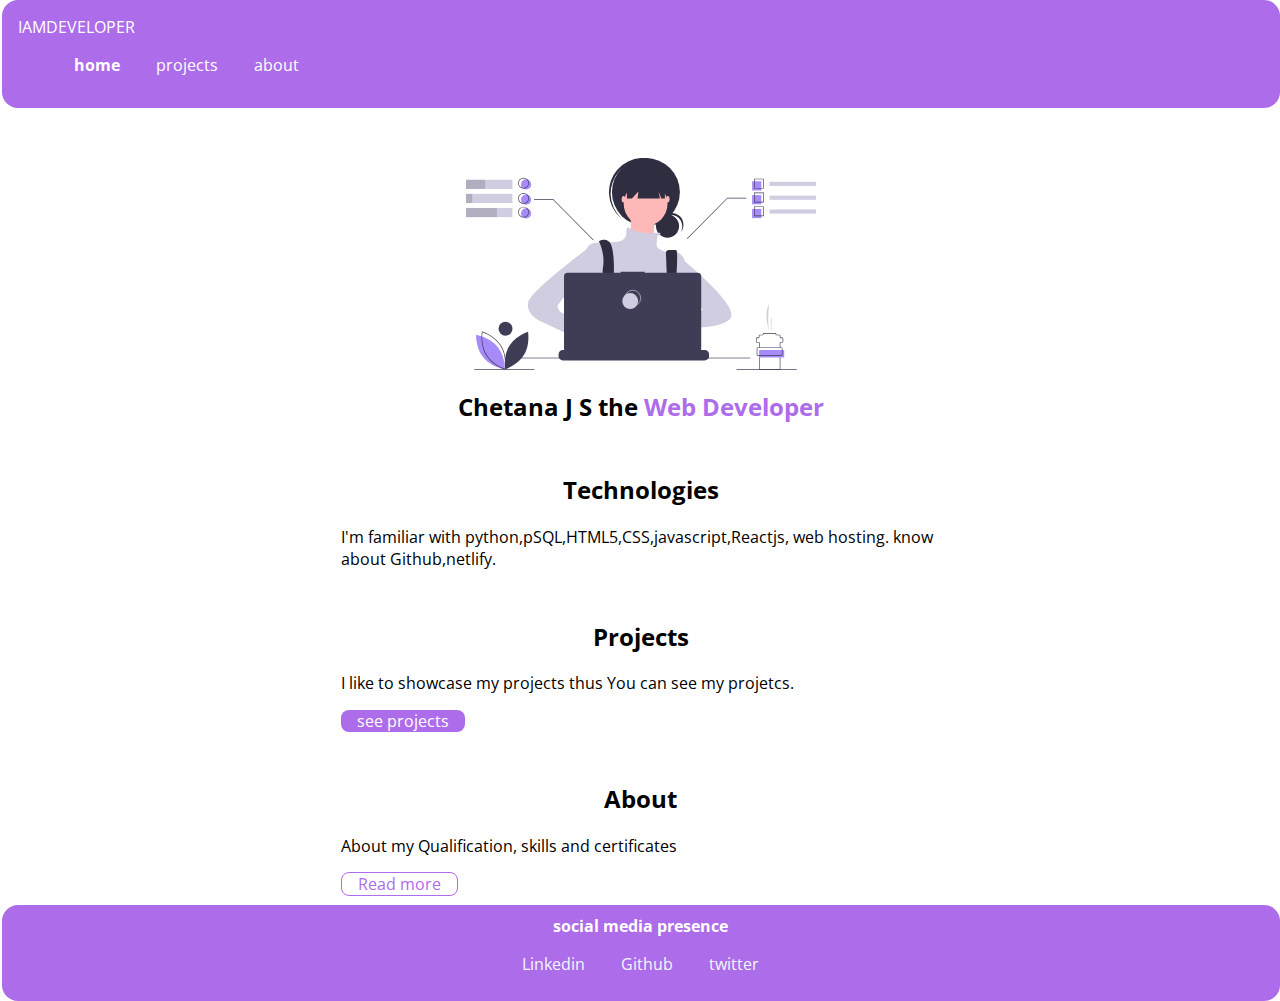
<file: index.html>
<!DOCTYPE html>
<html lang="en">
<head>
    <meta charset="UTF-8">
    <meta name="viewport" content="width=device-width, initial-scale=1.0">
    <title>portfolio</title>
    <link rel="stylesheet" href="components.css">
</head>
<body>
<nav>
    <div>IAMDEVELOPER</div>
    <ul>
        <li class="inlinelist">
            <a class="clr link-active" href="/index.html">home</a>
        </li>
        <li class="inlinelist">
            <a class="clr" href="/projects.html">projects</a>
        </li>
        <li class="inlinelist">
            <a class="clr" href="/about.html">about</a>
        </li>
       
    </ul>
</nav>
<header class="head"></header>
    <img class="img" src="images/cjs2.svg">

    <h2 class="name">Chetana J S the <span class="span">Web Developer</span> </h2>
</header>

<section class="secclr">
    
    <div class="container">
        <h2 class="section">Technologies</h2>
        <p>I'm familiar with python,pSQL,HTML5,CSS,javascript,Reactjs,
         web hosting. know about Github,netlify.</p>
    </div>
</section>
<section class="seclr">
    
    <div class="container">
        <h2 class="section1">Projects</h2>
        <p>I like to showcase my projects thus You can see my projetcs.</p>
        <a class="primarylink " href="/projects.html">see projects</a>
    </div>
</section>

<section class="seclr">
    
    <div class="container">
        <h2 class="section1">About</h2>
        <p>About my Qualification, skills and certificates</p>
        <a class="linksecondary" href="/about.html">Read more</a>
    </div>
</section>

<footer>
    <div> <strong> social media presence</strong> </div>
    <ul class="social-links">
        <li class="disp"> 
            <a class="inln" href="https://www.linkedin.com/in/chetana-saraganachari-5b98a71a8">
                Linkedin</a>
        </li>
        <li class="disp"> 
            <a class="inln" href="https://www.Github.com/chetanajs">Github</a>
        </li>
        <li class="disp"> 
            <a class="inln" href="https://twitter.com/CSaraganachari">twitter</a>
        </li>
    
    </ul>
    </footer>




</body>
</html>
</file>
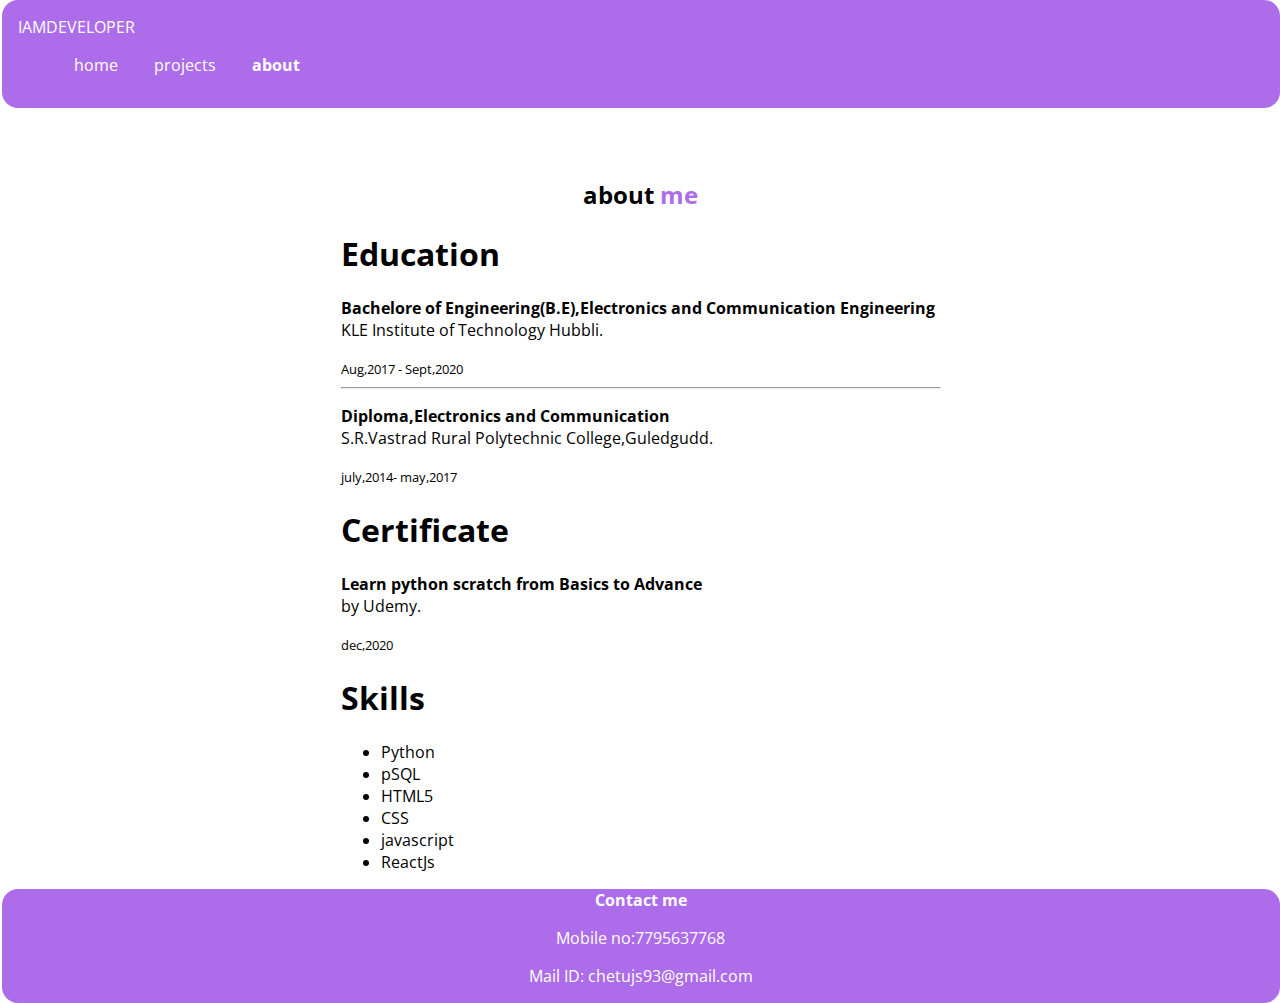
<file: about.html>
<!DOCTYPE html>
<html lang="en">
<head>
    <meta charset="UTF-8">
    <meta name="viewport" content="width=device-width, initial-scale=1.0">
    <title>about</title>
    <link rel="stylesheet" href="components.css" />
</head>
<body>
    <nav>
        <div>IAMDEVELOPER</div>
        <ul>
            <li class="inlinelist">
                <a class="clr" href="/index.html">home</a>
            </li>
            <li class="inlinelist">
                <a class="clr" href="/projects.html">projects</a>
            </li>
            <li class="inlinelist">
                <a class="clr link-active" href="/about.html">about</a>
            </li>
           
        </ul>
    </nav>

   
    <header class="head"></header>
    <h2 class="name">about <span class="span">me</span> </h2>

</header>
<div class="container"> 
    <h1>Education</h1>
    
    <p> <strong>Bachelore of Engineering(B.E),Electronics and Communication Engineering</strong> <br>
        KLE Institute of Technology Hubbli.</p>
        <small>Aug,2017 - Sept,2020</small>
        <hr>
      <p><strong> Diploma,Electronics and Communication</strong> <br>
       S.R.Vastrad Rural Polytechnic College,Guledgudd. </p> 
       <small>july,2014- may,2017</small>
    
</div>
<div class="container"> 
    <h1>Certificate</h1>
    
    <p> <strong>Learn python scratch from Basics to Advance</strong> <br>
        by Udemy.</p>
        <small>dec,2020</small>
</div>
<div class="container"> 
    <h1>Skills</h1>
    <ul>
        <li>Python</li>
        <li>pSQL</li>
        <li>HTML5</li>
        <li>CSS</li>
        <li >javascript</li>
        <li >ReactJs</li>
    
    </ul>
    
</div>
<footer class="footer1">
    <div> <strong> Contact me</strong> </div>
    <ul class="social-links">
        <li class="disp1"> 
        <p class="inln1">Mobile no:7795637768</p>
        </li>
        <li class="disp1"> 
            <a class="inln1">Mail ID: chetujs93@gmail.com</a>
    </ul>
</footer>
   
</body>
</html>
</file>
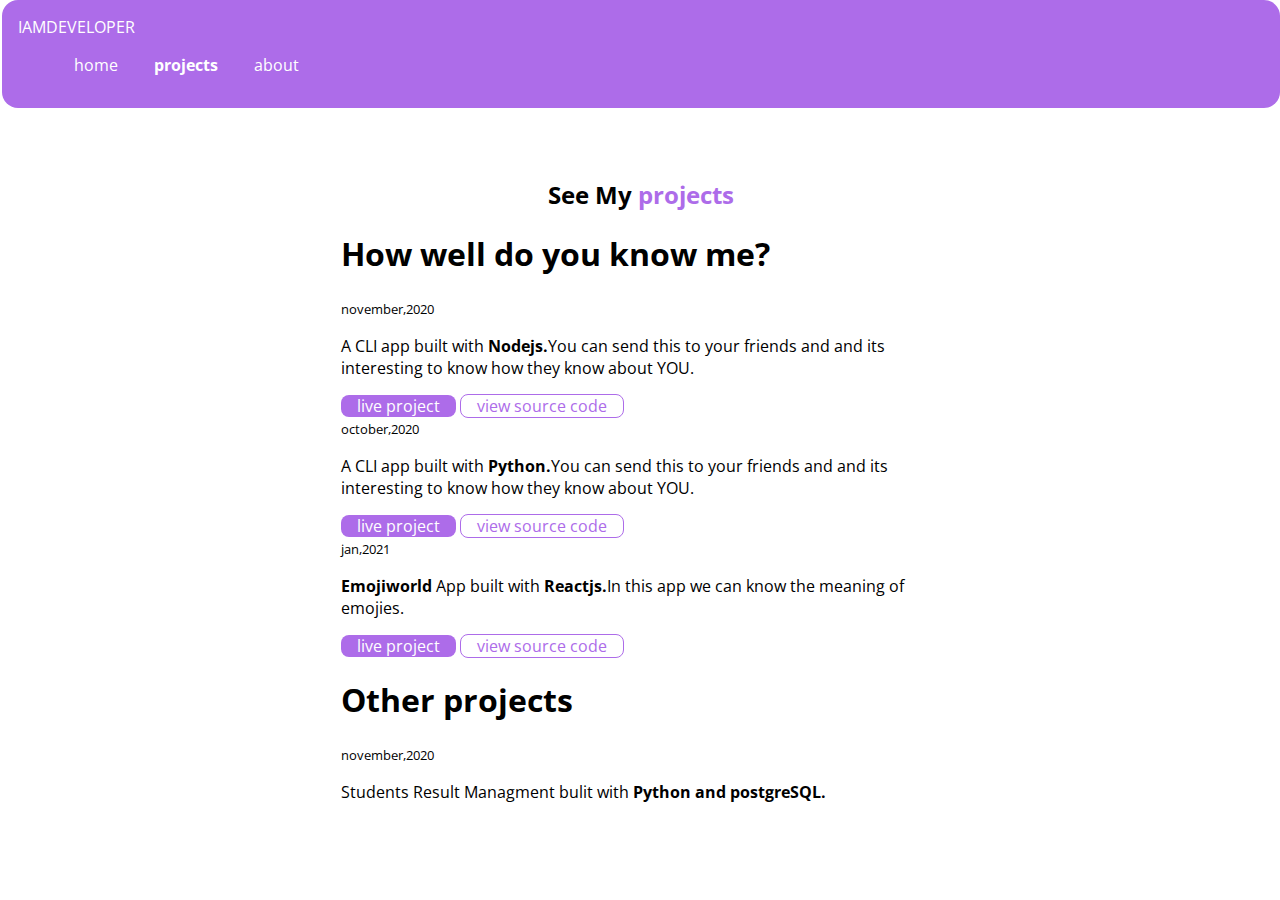
<file: projects.html>
<!DOCTYPE html>
<html lang="en">
<head>
    <meta charset="UTF-8">
    <meta name="viewport" content="width=device-width, initial-scale=1.0">
    <title>projects</title>
    <link rel="stylesheet" href="components.css"/>
</head>
<body>
    <nav>
        <div>IAMDEVELOPER</div>
        <ul>
            <li class="inlinelist">
                <a class="clr" href="/index.html">home</a>
            </li>
            <li class="inlinelist">
                <a class="clr link-active" href="/projects.html">projects</a>
            </li>
            <li class="inlinelist">
                <a class="clr " href="/about.html">about</a>
            </li>
           
        </ul>
    </nav>
    <header class="head"></header>
    <h2 class="name">See My <span class="span">projects</span> </h2>
    </header>
    <div class="container"> 
        <h1>How well do you know me?</h1>
        <small>november,2020</small>
        <p>A CLI app built with <strong> Nodejs.</strong>You can send this to your friends and
        and its interesting to know how they know about YOU.</p>
        <a class="primarylink" href="https://repl.it/@chetanajs/myQUIZE?embed=1&output=1#index.js">live project</a>
        <a class="linksecondary" href="https://repl.it/@chetanajs/myQUIZE#index.js">view source code</a>
    </div>

    
    <div class="container"> 
        <small>october,2020</small>
        <p>A CLI app built with <strong> Python.</strong>You can send this to your friends and
        and its interesting to know how they know about YOU.</p>
        <a class="primarylink" href="https://repl.it/@chetanajs/pyQUIZE?embed=1&output=1#main.py">live project</a>
        <a class="linksecondary" href="https://repl.it/@chetanajs/pyQUIZE#main.py">view source code</a>
    </div>
    <div class="container"> 
        <small>jan,2021</small>
        <p> <strong>Emojiworld </strong>App built with  <strong> Reactjs.</strong>In this app we can know the meaning of emojies.</p>
        <a class="primarylink" href="https://qg5r4.csb.app/chetanajs">live project</a>
        <a class="linksecondary" href="https://codesandbox.io/s/chetanajs-emojipedi-qg5r4?file=/src/App.js">view source code</a>
    </div>
    <div class="container"> 
        <h1>Other projects</h1>
        <small>november,2020</small>
        <p>Students Result Managment bulit with <strong> Python and postgreSQL.</strong></p>
        
    </div>


    
</body>
</html>
</file>
<file: components.css>
@import url('https://fonts.googleapis.com/css2?family=Open+Sans:ital@0;1&display=swap');

body{
    font-family: 'Open Sans', sans-serif;
    margin: 0em;
    margin-left: 0.1em;
}

:root{
    --primary-color:rgb(173, 108, 233);
}




/**container**/
.container{
    max-width: 600px;
    margin: auto;
    

    
}

/**links**/
.primarylink{

    background-color: var(--primary-color);
    border-radius: 0.5rem;
    text-decoration: none;
    color: white;
    padding: 0rem 1rem;
    max-width: 600px;


}

.linksecondary{

    color: var(--primary-color);
    border-radius: 0.5rem;
    text-decoration: none;
    padding: 0rem 1rem;
    max-width: 600px;
    border: 1px solid var(--primary-color)
    
}


/**list**/

.inlinelist1{
    display: inline;
    padding: 0rem 0.5rem;
}

.head{
    padding-top: 50px;
   
}

.img{
    max-width: 350px;
    margin: auto;
    display: block;

}

.img1{
    max-width: 150px;
    margin:auto;
    padding:2rem ;
    
    border-radius: 50%;
}

/**navigation**/
nav{
    background-color: var(--primary-color);
    color: white;
    padding: 1rem;
    border-radius: 1rem;
}
.clr{
    color: white;
    text-decoration: none;

   
}


.inlinelist{
    padding: 1rem;
    color: rgb(229, 236, 236);
    display: inline;
    
    
}


/**header**/

.span{
    color: var(--primary-color);
}
.name{
    color: black;
    text-align: center;
    
}


/**section**/
.section{
    text-align: center;
    margin-top: 50px;
    
}
.secclr{

    border-radius: 1rem;
    color:black;
    
}
.section1{
    text-align: center;
    margin-top: 50px;
    
    
}
.seclr{

    border-radius: 1rem;
    color:black;
    
}

/**footer**/
.inln{

    text-decoration: none;
    color: aliceblue;
}
.social-links{
    list-style: none;

}
.disp{
    display: inline;
    padding: 0rem 1rem;
    
}
footer{
    background-color: var(--primary-color);
    padding: 10px;
    text-align: center;
    border-radius: 1rem;
    color:white;
    margin-top: 10px;
    
}
footer ul{
    padding-inline-start: 0rem;
}

/**div for about**/

/**.divback{
    margin: 10px 5px;
    padding: 1%;
    background-color: gray;
    border-radius: 2rem;
}**/

/**about background**/
.link-active{
    font-weight: bold;
}

/**footer1**/
.disp1{
    display: inline;
    
    
}
.footer1{
    background-color: var(--primary-color);
    padding: 0.1px;
    text-align: center;
    border-radius: 1rem;
    color:white;
    margin-top: 0.1rewm;
    
}
.footer1 ul{
    padding-inline-start: 0rem;
}
.inl1{
    margin-bottom: 0.1rem;
}
</file>
